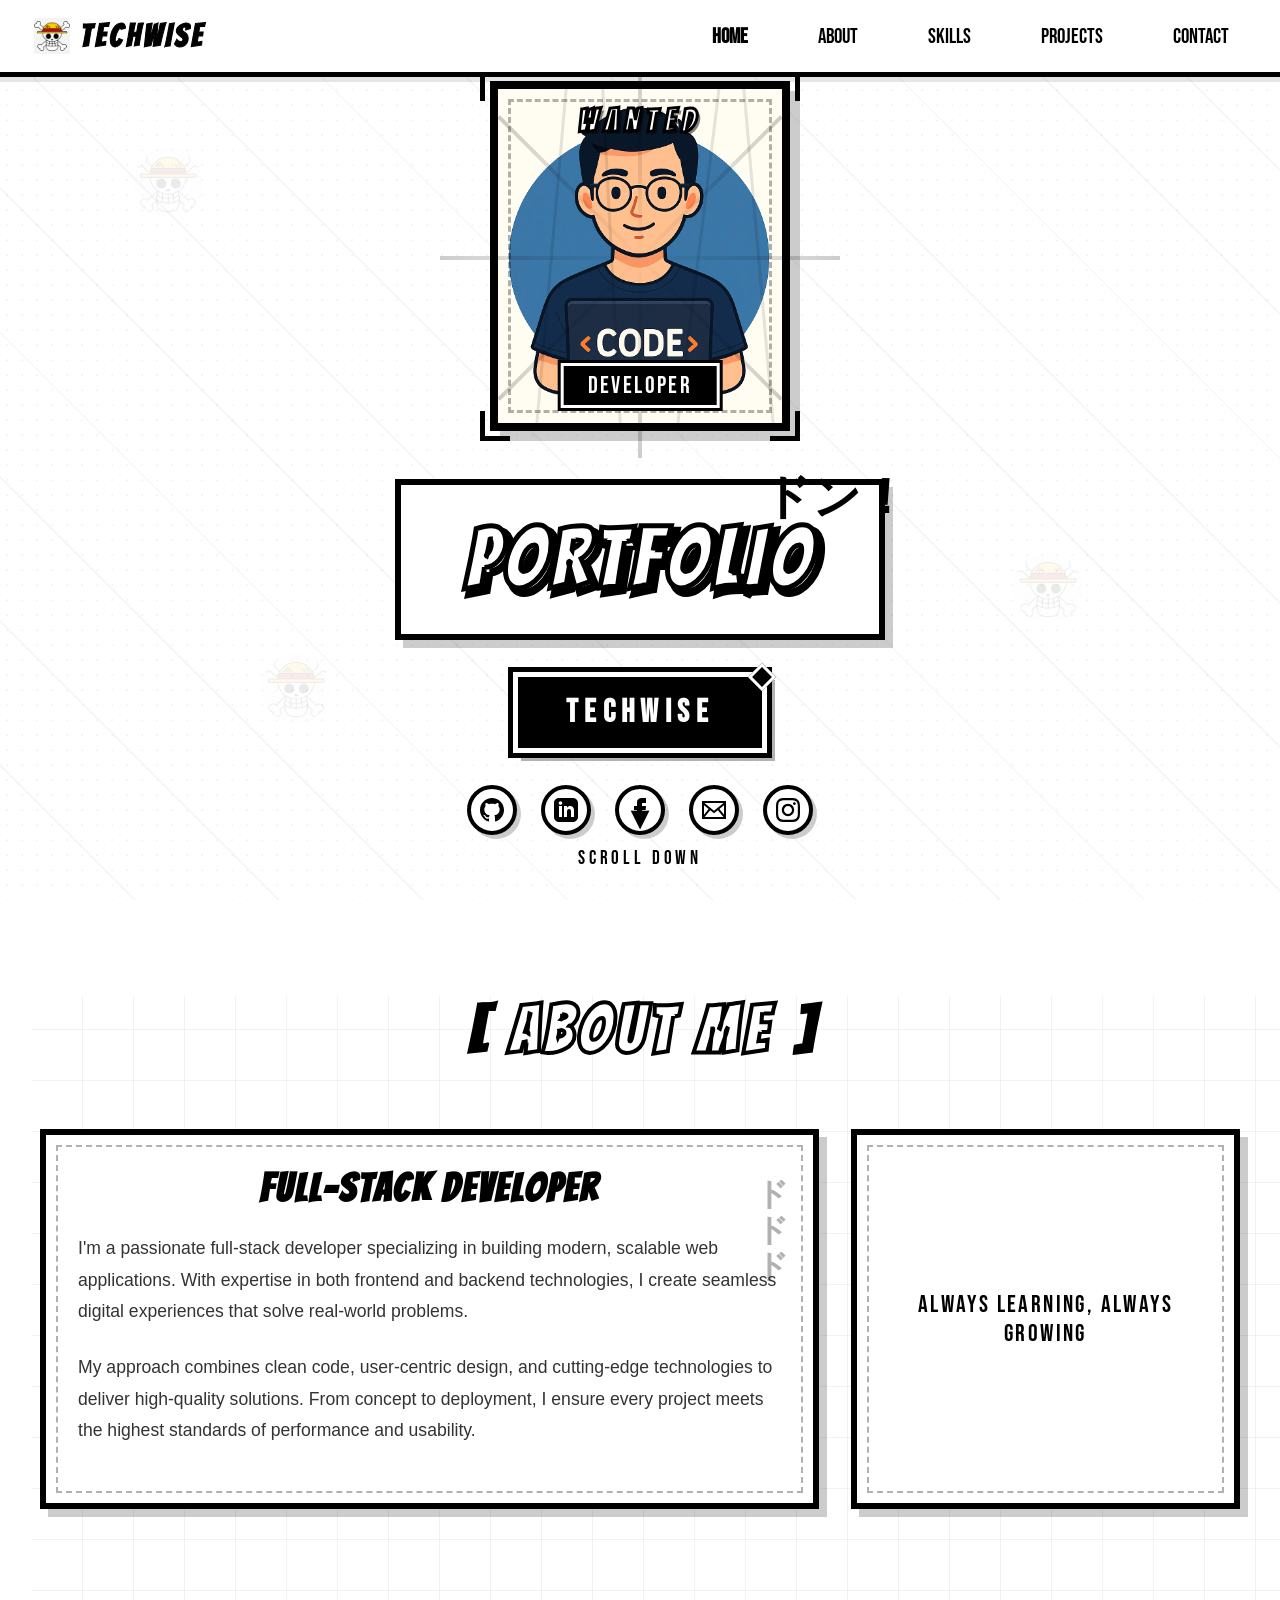
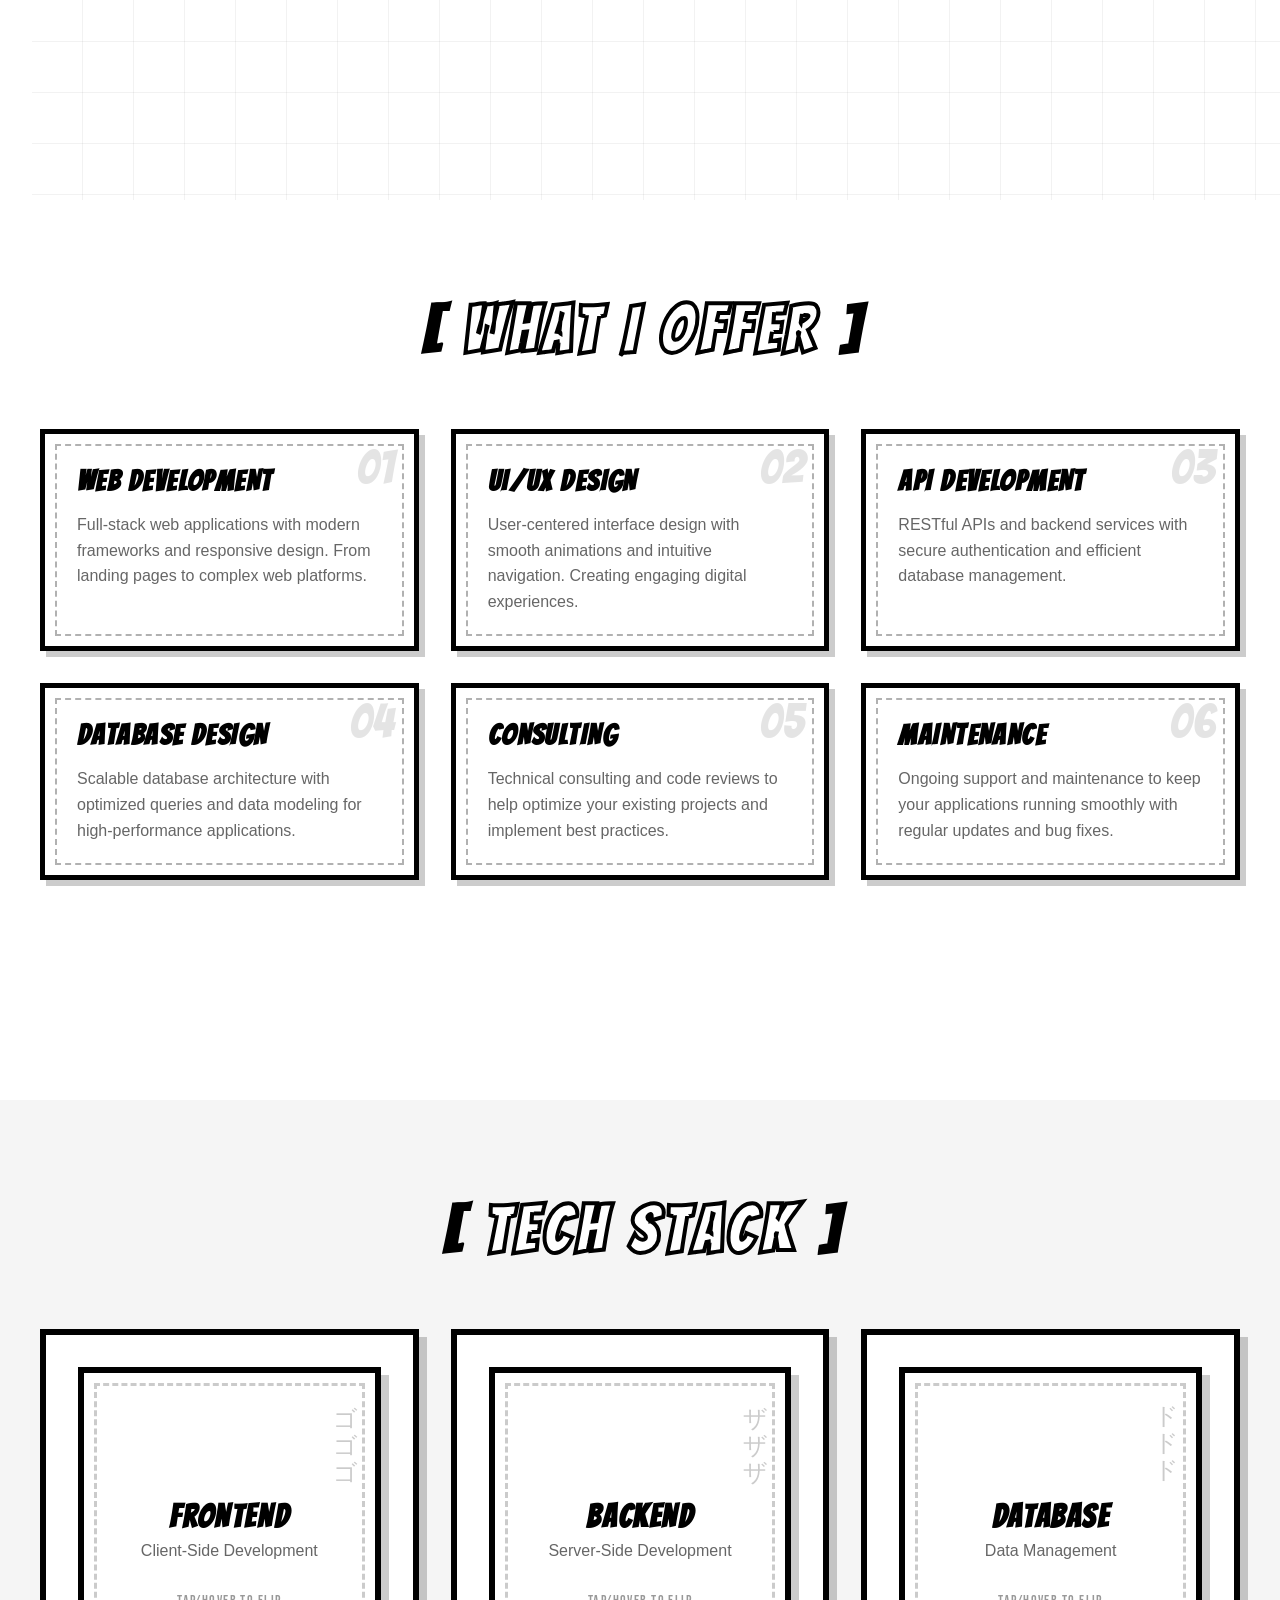
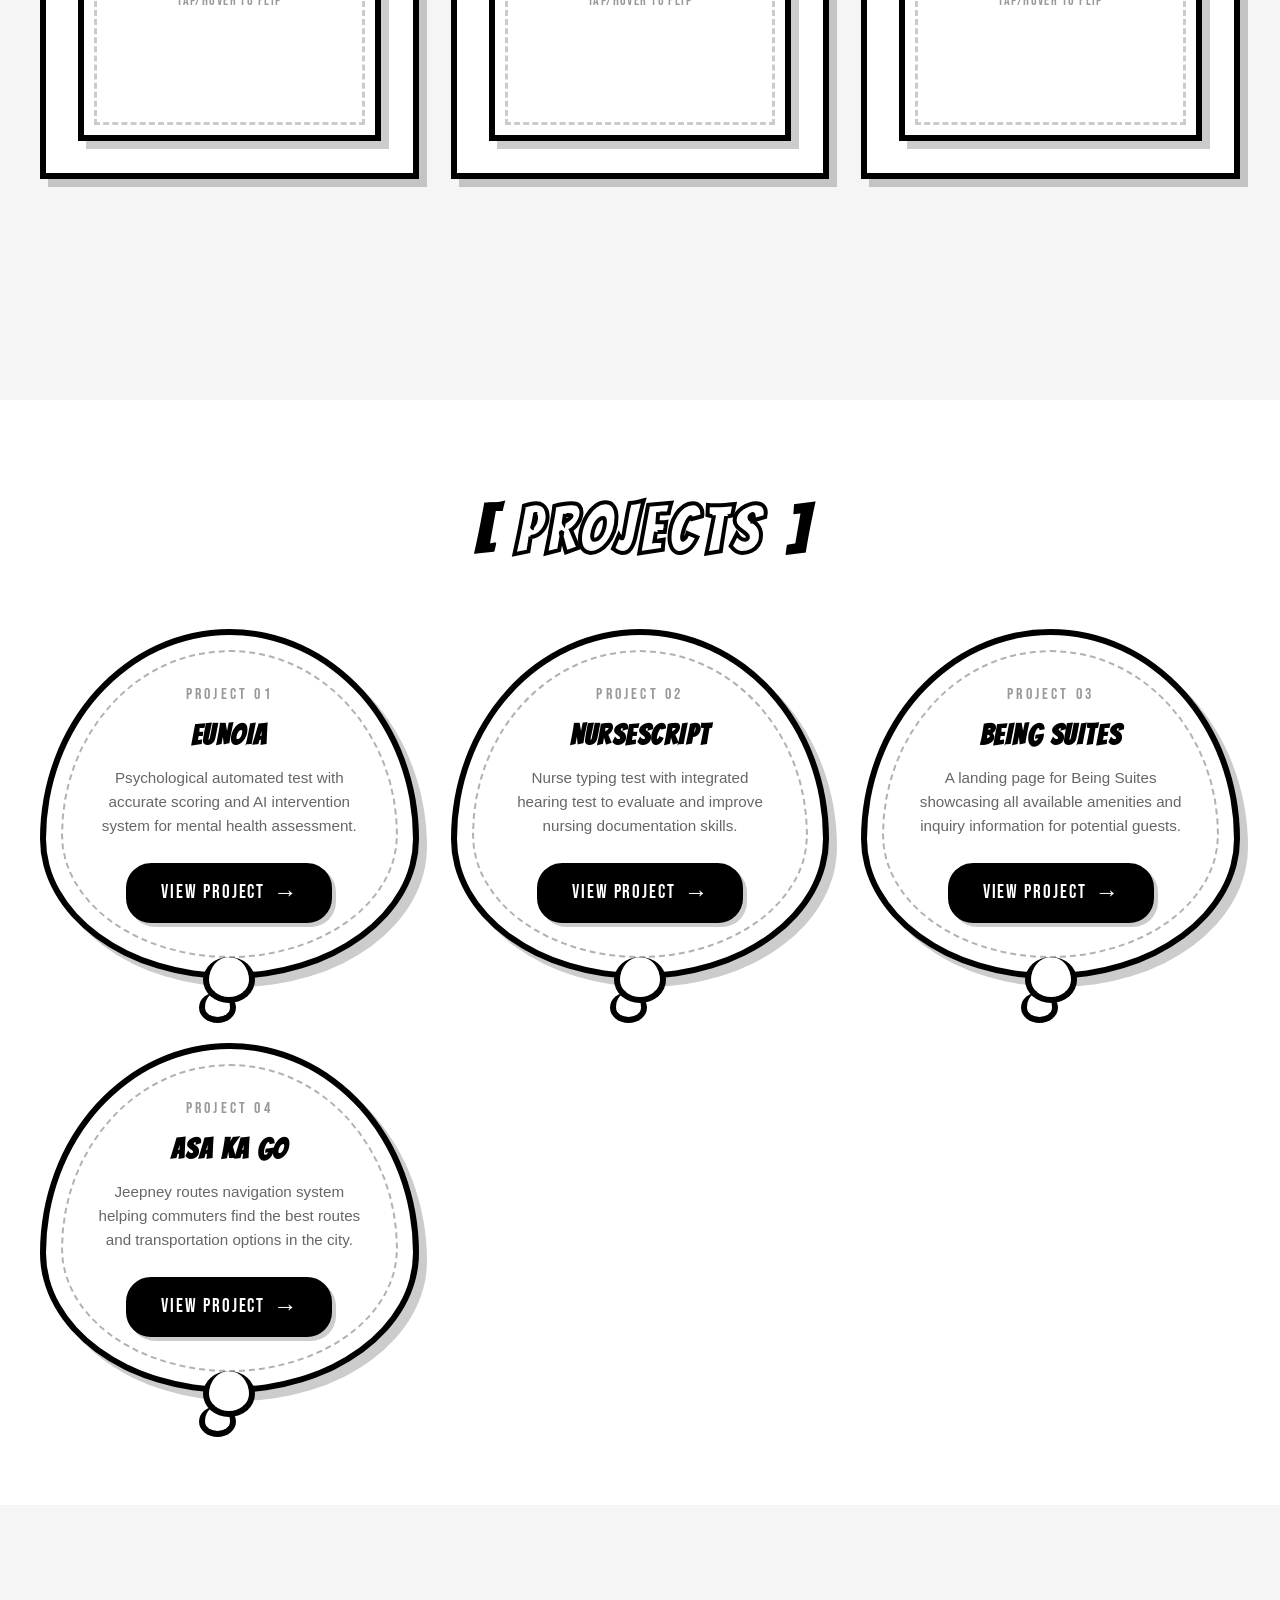
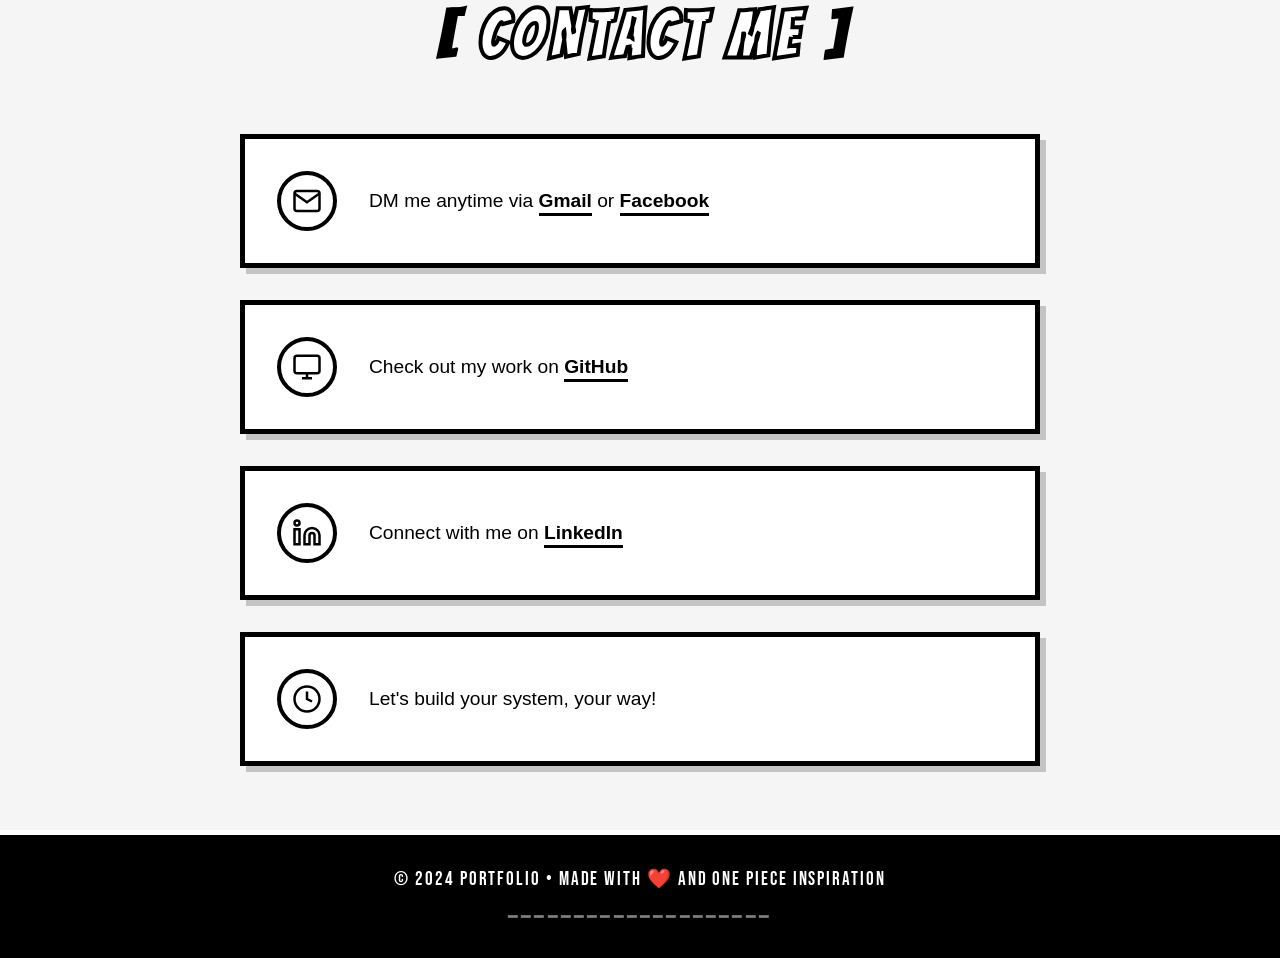
<file: index.html>
<!DOCTYPE html>
<html lang="en">
<head>
    <meta charset="UTF-8">
    <meta name="viewport" content="width=device-width, initial-scale=1.0">
    <title>One Piece Portfolio - Manga Edition</title>
    <link rel="stylesheet" href="styles.css">
</head>
<body>
    <!-- Navigation -->
    <nav class="manga-nav">
        <div class="nav-container">
            <div class="nav-logo">
                <img src="images/jolly-roger.png" alt="Logo" class="logo-img">
                <span class="logo-text">TECHWISE</span>
            </div>
            <ul class="nav-links">
                <li><a href="#hero" class="nav-link">HOME</a></li>
                <li><a href="#about" class="nav-link">ABOUT</a></li>
                <li><a href="#skills" class="nav-link">SKILLS</a></li>
                <li><a href="#projects" class="nav-link">PROJECTS</a></li>
                <li><a href="#contact" class="nav-link">CONTACT</a></li>
            </ul>
            <div class="nav-toggle">
                <span></span>
                <span></span>
                <span></span>
            </div>
        </div>
    </nav>
    <!-- Hero Section - One Piece Manga Style -->
    <section class="hero" id="hero">
        <!-- Manga Background -->
        <div class="manga-bg">
            <div class="halftone-dots"></div>
            <div class="speed-lines-bg"></div>
        </div>
        
        <!-- Straw Hat Crew Symbols -->
        <div class="crew-symbols">
            <img src="images/jolly-roger.png" alt="Jolly Roger" class="crew-symbol symbol-1">
            <img src="images/jolly-roger.png" alt="Jolly Roger" class="crew-symbol symbol-2">
            <img src="images/jolly-roger.png" alt="Jolly Roger" class="crew-symbol symbol-3">
        </div>
        
        <!-- Your Photo with Manga Frame -->
        <div class="avatar-container">
            <div class="manga-frame-outer">
                <div class="frame-corner tl"></div>
                <div class="frame-corner tr"></div>
                <div class="frame-corner bl"></div>
                <div class="frame-corner br"></div>
                
                <div class="manga-frame">
                    <img src="images/grad.jpg" alt="Profile" class="profile-photo">
                    <div class="photo-border"></div>
                    <div class="wanted-text">WANTED</div>
                    <div class="bounty-text">DEVELOPER</div>
                </div>
                
                <!-- Action Lines -->
                <div class="action-lines">
                    <div class="line line-1"></div>
                    <div class="line line-2"></div>
                    <div class="line line-3"></div>
                    <div class="line line-4"></div>
                </div>
            </div>
            
            <!-- Impact Effect -->
            <div class="impact-burst">
                <div class="burst-line" style="--angle: 0deg"></div>
                <div class="burst-line" style="--angle: 45deg"></div>
                <div class="burst-line" style="--angle: 90deg"></div>
                <div class="burst-line" style="--angle: 135deg"></div>
                <div class="burst-line" style="--angle: 180deg"></div>
                <div class="burst-line" style="--angle: 225deg"></div>
                <div class="burst-line" style="--angle: 270deg"></div>
                <div class="burst-line" style="--angle: 315deg"></div>
            </div>
        </div>

        <!-- Title with Manga Style -->
        <div class="title-container">
            <div class="manga-panel-title">
                <h1 class="title">
                    <span class="title-shadow">PORTFOLIO</span>
                    <span class="title-main">PORTFOLIO</span>
                </h1>
                <div class="title-effects">
                    <span class="effect-text">ドン！</span>
                </div>
            </div>
        </div>
        
        <h2 class="subtitle">
            <div class="name-plate">
                <span class="name">Techwise</span>
                <div class="plate-decoration"></div>
            </div>
        </h2>
        
        <!-- Social Media Links -->
        <div class="social-media">
            <a href="https://github.com/LrenceLapating" target="_blank" class="social-link" aria-label="GitHub">
                <svg class="social-icon" viewBox="0 0 24 24" fill="currentColor">
                    <path d="M12 0c-6.626 0-12 5.373-12 12 0 5.302 3.438 9.8 8.207 11.387.599.111.793-.261.793-.577v-2.234c-3.338.726-4.033-1.416-4.033-1.416-.546-1.387-1.333-1.756-1.333-1.756-1.089-.745.083-.729.083-.729 1.205.084 1.839 1.237 1.839 1.237 1.07 1.834 2.807 1.304 3.492.997.107-.775.418-1.305.762-1.604-2.665-.305-5.467-1.334-5.467-5.931 0-1.311.469-2.381 1.236-3.221-.124-.303-.535-1.524.117-3.176 0 0 1.008-.322 3.301 1.23.957-.266 1.983-.399 3.003-.404 1.02.005 2.047.138 3.006.404 2.291-1.552 3.297-1.23 3.297-1.23.653 1.653.242 2.874.118 3.176.77.84 1.235 1.911 1.235 3.221 0 4.609-2.807 5.624-5.479 5.921.43.372.823 1.102.823 2.222v3.293c0 .319.192.694.801.576 4.765-1.589 8.199-6.086 8.199-11.386 0-6.627-5.373-12-12-12z"/>
                </svg>
            </a>
            
            <a href="https://www.linkedin.com/in/marc-laurence-lapating-000265319" target="_blank" class="social-link" aria-label="LinkedIn">
                <svg class="social-icon" viewBox="0 0 24 24" fill="currentColor">
                    <path d="M19 0h-14c-2.761 0-5 2.239-5 5v14c0 2.761 2.239 5 5 5h14c2.762 0 5-2.239 5-5v-14c0-2.761-2.238-5-5-5zm-11 19h-3v-11h3v11zm-1.5-12.268c-.966 0-1.75-.79-1.75-1.764s.784-1.764 1.75-1.764 1.75.79 1.75 1.764-.783 1.764-1.75 1.764zm13.5 12.268h-3v-5.604c0-3.368-4-3.113-4 0v5.604h-3v-11h3v1.765c1.396-2.586 7-2.777 7 2.476v6.759z"/>
                </svg>
            </a>
            
            <a href="https://www.facebook.com/profile.php?id=61575056012987" target="_blank" class="social-link" aria-label="Facebook">
                <svg class="social-icon" viewBox="0 0 24 24" fill="currentColor">
                    <path d="M9 8h-3v4h3v12h5v-12h3.642l.358-4h-4v-1.667c0-.955.192-1.333 1.115-1.333h2.885v-5h-3.808c-3.596 0-5.192 1.583-5.192 4.615v3.385z"/>
                </svg>
            </a>
            
            <a href="mailto:laurencelapating@gmail.com" class="social-link" aria-label="Email">
                <svg class="social-icon" viewBox="0 0 24 24" fill="currentColor">
                    <path d="M0 3v18h24v-18h-24zm6.623 7.929l-4.623 5.712v-9.458l4.623 3.746zm-4.141-5.929h19.035l-9.517 7.713-9.518-7.713zm5.694 7.188l3.824 3.099 3.83-3.104 5.612 6.817h-18.779l5.513-6.812zm9.208-1.264l4.616-3.741v9.348l-4.616-5.607z"/>
                </svg>
            </a>
            
            <a href="https://www.instagram.com/yourusername" target="_blank" class="social-link" aria-label="Instagram">
                <svg class="social-icon" viewBox="0 0 24 24" fill="currentColor">
                    <path d="M12 2.163c3.204 0 3.584.012 4.85.07 3.252.148 4.771 1.691 4.919 4.919.058 1.265.069 1.645.069 4.849 0 3.205-.012 3.584-.069 4.849-.149 3.225-1.664 4.771-4.919 4.919-1.266.058-1.644.07-4.85.07-3.204 0-3.584-.012-4.849-.07-3.26-.149-4.771-1.699-4.919-4.92-.058-1.265-.07-1.644-.07-4.849 0-3.204.013-3.583.07-4.849.149-3.227 1.664-4.771 4.919-4.919 1.266-.057 1.645-.069 4.849-.069zm0-2.163c-3.259 0-3.667.014-4.947.072-4.358.2-6.78 2.618-6.98 6.98-.059 1.281-.073 1.689-.073 4.948 0 3.259.014 3.668.072 4.948.2 4.358 2.618 6.78 6.98 6.98 1.281.058 1.689.072 4.948.072 3.259 0 3.668-.014 4.948-.072 4.354-.2 6.782-2.618 6.979-6.98.059-1.28.073-1.689.073-4.948 0-3.259-.014-3.667-.072-4.947-.196-4.354-2.617-6.78-6.979-6.98-1.281-.059-1.69-.073-4.949-.073zm0 5.838c-3.403 0-6.162 2.759-6.162 6.162s2.759 6.163 6.162 6.163 6.162-2.759 6.162-6.163c0-3.403-2.759-6.162-6.162-6.162zm0 10.162c-2.209 0-4-1.79-4-4 0-2.209 1.791-4 4-4s4 1.791 4 4c0 2.21-1.791 4-4 4zm6.406-11.845c-.796 0-1.441.645-1.441 1.44s.645 1.44 1.441 1.44c.795 0 1.439-.645 1.439-1.44s-.644-1.44-1.439-1.44z"/>
                </svg>
            </a>
        </div>
        
        <!-- Scroll Indicator -->
        <div class="scroll-indicator">
            <div class="scroll-arrow">▼</div>
            <span class="scroll-text">SCROLL DOWN</span>
        </div>
    </section>

    <!-- About Section - Manga Panel Style -->
    <section class="about" id="about">
        <div class="manga-grid-bg"></div>
        <div class="section-content">
            <h2 class="section-title manga-title">
                <span class="title-bracket">[</span>
                <span class="title-text">ABOUT ME</span>
                <span class="title-bracket">]</span>
            </h2>
            
            <div class="manga-panels-container">
                <div class="manga-panel panel-large">
                    <div class="panel-frame"></div>
                    <div class="about-content">
                        <h3 class="about-heading">Full-Stack Developer</h3>
                        <p class="about-text">
                            I'm a passionate full-stack developer specializing in building modern, scalable web applications. 
                            With expertise in both frontend and backend technologies, I create seamless digital experiences 
                            that solve real-world problems.
                        </p>
                        <p class="about-text">
                            My approach combines clean code, user-centric design, and cutting-edge technologies to deliver 
                            high-quality solutions. From concept to deployment, I ensure every project meets the highest 
                            standards of performance and usability.
                        </p>
                    </div>
                    <div class="panel-effects">
                        <span class="effect-kanji">ドドド</span>
                    </div>
                </div>
                
                <div class="manga-panel panel-small">
                    <div class="panel-frame"></div>
                    <p class="panel-caption">ALWAYS LEARNING, ALWAYS GROWING</p>
                </div>
            </div>
        </div>
    </section>

    <!-- What I Offer Section -->
    <section class="services" id="services">
        <div class="section-content">
            <h2 class="section-title manga-title">
                <span class="title-bracket">[</span>
                <span class="title-text">WHAT I OFFER</span>
                <span class="title-bracket">]</span>
            </h2>
            
            <div class="services-grid">
                <div class="service-card">
                    <div class="service-border"></div>
                    <div class="service-number">01</div>
                    <h3 class="service-title">WEB DEVELOPMENT</h3>
                    <p class="service-desc">Full-stack web applications with modern frameworks and responsive design. From landing pages to complex web platforms.</p>
                </div>
                
                <div class="service-card">
                    <div class="service-border"></div>
                    <div class="service-number">02</div>
                    <h3 class="service-title">UI/UX DESIGN</h3>
                    <p class="service-desc">User-centered interface design with smooth animations and intuitive navigation. Creating engaging digital experiences.</p>
                </div>
                
                <div class="service-card">
                    <div class="service-border"></div>
                    <div class="service-number">03</div>
                    <h3 class="service-title">API DEVELOPMENT</h3>
                    <p class="service-desc">RESTful APIs and backend services with secure authentication and efficient database management.</p>
                </div>
                
                <div class="service-card">
                    <div class="service-border"></div>
                    <div class="service-number">04</div>
                    <h3 class="service-title">DATABASE DESIGN</h3>
                    <p class="service-desc">Scalable database architecture with optimized queries and data modeling for high-performance applications.</p>
                </div>
                
                <div class="service-card">
                    <div class="service-border"></div>
                    <div class="service-number">05</div>
                    <h3 class="service-title">CONSULTING</h3>
                    <p class="service-desc">Technical consulting and code reviews to help optimize your existing projects and implement best practices.</p>
                </div>
                
                <div class="service-card">
                    <div class="service-border"></div>
                    <div class="service-number">06</div>
                    <h3 class="service-title">MAINTENANCE</h3>
                    <p class="service-desc">Ongoing support and maintenance to keep your applications running smoothly with regular updates and bug fixes.</p>
                </div>
            </div>
        </div>
    </section>

    <!-- Skills Section - Crew Members Style -->
    <section class="skills" id="skills">
        <div class="section-content">
            <h2 class="section-title manga-title">
                <span class="title-bracket">[</span>
                <span class="title-text">Tech Stack</span>
                <span class="title-bracket">]</span>
            </h2>
            
            <div class="skills-grid crew-grid">
                <!-- Frontend Card -->
                <div class="crew-card flip-card" onclick="this.classList.toggle('flipped')">
                    <div class="flip-card-inner">
                        <!-- Front Side -->
                        <div class="flip-card-front">
                            <div class="card-border"></div>
                            <h3 class="crew-name">FRONTEND</h3>
                            <p class="crew-role">Client-Side Development</p>
                            <div class="card-effect">ゴゴゴ</div>
                            <p class="flip-hint">TAP/HOVER TO FLIP</p>
                        </div>
                        
                        <!-- Back Side -->
                        <div class="flip-card-back">
                            <div class="card-border"></div>
                            <h3 class="tech-title">TECH STACK</h3>
                            <div class="tech-list">
                                <div class="tech-item">⚡ React.js</div>
                                <div class="tech-item">⚡ Next.js</div>
                                <div class="tech-item">⚡ TypeScript</div>
                                <div class="tech-item">⚡ Tailwind CSS</div>
                                <div class="tech-item">⚡ JavaScript</div>
                                <div class="tech-item">⚡ HTML5 & CSS3</div>
                            </div>
                            <div class="card-effect">ドン！</div>
                        </div>
                    </div>
                </div>
                
                <!-- Backend Card -->
                <div class="crew-card flip-card" onclick="this.classList.toggle('flipped')">
                    <div class="flip-card-inner">
                        <!-- Front Side -->
                        <div class="flip-card-front">
                            <div class="card-border"></div>
                            <h3 class="crew-name">BACKEND</h3>
                            <p class="crew-role">Server-Side Development</p>
                            <div class="card-effect">ザザザ</div>
                            <p class="flip-hint">TAP/HOVER TO FLIP</p>
                        </div>
                        
                        <!-- Back Side -->
                        <div class="flip-card-back">
                            <div class="card-border"></div>
                            <h3 class="tech-title">TECH STACK</h3>
                            <div class="tech-list">
                                <div class="tech-item">⚡ Node.js</div>
                                <div class="tech-item">⚡ Express.js</div>
                                <div class="tech-item">⚡ Python</div>
                                <div class="tech-item">⚡ Django</div>
                                <div class="tech-item">⚡ REST APIs</div>
                                <div class="tech-item">⚡ GraphQL</div>
                            </div>
                            <div class="card-effect">バン！</div>
                        </div>
                    </div>
                </div>
                
                <!-- Database Card -->
                <div class="crew-card flip-card" onclick="this.classList.toggle('flipped')">
                    <div class="flip-card-inner">
                        <!-- Front Side -->
                        <div class="flip-card-front">
                            <div class="card-border"></div>
                            <h3 class="crew-name">DATABASE</h3>
                            <p class="crew-role">Data Management</p>
                            <div class="card-effect">ドドド</div>
                            <p class="flip-hint">TAP/HOVER TO FLIP</p>
                        </div>
                        
                        <!-- Back Side -->
                        <div class="flip-card-back">
                            <div class="card-border"></div>
                            <h3 class="tech-title">TECH STACK</h3>
                            <div class="tech-list">
                                <div class="tech-item">⚡ MongoDB</div>
                                <div class="tech-item">⚡ PostgreSQL</div>
                                <div class="tech-item">⚡ MySQL</div>
                                <div class="tech-item">⚡ Redis</div>
                                <div class="tech-item">⚡ Firebase</div>
                                <div class="tech-item">⚡ Prisma ORM</div>
                            </div>
                            <div class="card-effect">ズン！</div>
                        </div>
                    </div>
                </div>
            </div>
        </div>
    </section>

    <!-- Projects Section - Manga Chapters -->
    <section class="projects" id="projects">
        <div class="section-content">
            <h2 class="section-title manga-title">
                <span class="title-bracket">[</span>
                <span class="title-text">PROJECTS</span>
                <span class="title-bracket">]</span>
            </h2>
            
            <div class="projects-grid manga-chapters">
                <a href="https://eunoia.uic.edu.ph" target="_blank" class="chapter-card">
                    <div class="chapter-border"></div>
                    <div class="chapter-number">PROJECT 01</div>
                    <h3 class="chapter-title">EUNOIA</h3>
                    <p class="chapter-desc">Psychological automated test with accurate scoring and AI intervention system for mental health assessment.</p>
                    <div class="manga-btn-wrapper">
                        <span class="manga-btn-text">VIEW PROJECT</span>
                        <div class="btn-arrow">→</div>
                    </div>
                    <div class="impact-text">ドン！</div>
                </a>
                
                <a href="https://nursescript.uic.edu.ph/" target="_blank" class="chapter-card">
                    <div class="chapter-border"></div>
                    <div class="chapter-number">PROJECT 02</div>
                    <h3 class="chapter-title">NURSESCRIPT</h3>
                    <p class="chapter-desc">Nurse typing test with integrated hearing test to evaluate and improve nursing documentation skills.</p>
                    <div class="manga-btn-wrapper">
                        <span class="manga-btn-text">VIEW PROJECT</span>
                        <div class="btn-arrow">→</div>
                    </div>
                    <div class="impact-text">バン！</div>
                </a>
                
                <a href="https://being-suites.vercel.app/" target="_blank" class="chapter-card">
                    <div class="chapter-border"></div>
                    <div class="chapter-number">PROJECT 03</div>
                    <h3 class="chapter-title">BEING SUITES</h3>
                    <p class="chapter-desc">A landing page for Being Suites showcasing all available amenities and inquiry information for potential guests.</p>
                    <div class="manga-btn-wrapper">
                        <span class="manga-btn-text">VIEW PROJECT</span>
                        <div class="btn-arrow">→</div>
                    </div>
                    <div class="impact-text">ズン！</div>
                </a>
                
                <a href="https://asa-ka-go.vercel.app/" target="_blank" class="chapter-card">
                    <div class="chapter-border"></div>
                    <div class="chapter-number">PROJECT 04</div>
                    <h3 class="chapter-title">ASA KA GO</h3>
                    <p class="chapter-desc">Jeepney routes navigation system helping commuters find the best routes and transportation options in the city.</p>
                    <div class="manga-btn-wrapper">
                        <span class="manga-btn-text">VIEW PROJECT</span>
                        <div class="btn-arrow">→</div>
                    </div>
                    <div class="impact-text">ガン！</div>
                </a>
            </div>
        </div>
    </section>

    <!-- Contact Section - Final Panel -->
    <section class="contact" id="contact">
        <div class="section-content">
            <h2 class="section-title manga-title">
                <span class="title-bracket">[</span>
                <span class="title-text">CONTACT ME</span>
                <span class="title-bracket">]</span>
            </h2>
            
            <div class="contact-list">
                <div class="contact-item">
                    <div class="contact-icon-wrapper">
                        <svg class="contact-svg" viewBox="0 0 24 24" fill="none" stroke="currentColor" stroke-width="2">
                            <path d="M4 4h16c1.1 0 2 .9 2 2v12c0 1.1-.9 2-2 2H4c-1.1 0-2-.9-2-2V6c0-1.1.9-2 2-2z"></path>
                            <polyline points="22,6 12,13 2,6"></polyline>
                        </svg>
                    </div>
                    <p class="contact-text">DM me anytime via <a href="mailto:laurencelapating@gmail.com" class="contact-link">Gmail</a> or <a href="https://www.facebook.com/profile.php?id=61575056012987" target="_blank" class="contact-link">Facebook</a></p>
                </div>
                
                <div class="contact-item">
                    <div class="contact-icon-wrapper">
                        <svg class="contact-svg" viewBox="0 0 24 24" fill="none" stroke="currentColor" stroke-width="2">
                            <rect x="2" y="3" width="20" height="14" rx="2" ry="2"></rect>
                            <line x1="8" y1="21" x2="16" y2="21"></line>
                            <line x1="12" y1="17" x2="12" y2="21"></line>
                        </svg>
                    </div>
                    <p class="contact-text">Check out my work on <a href="https://github.com/LrenceLapating" target="_blank" class="contact-link">GitHub</a></p>
                </div>
                
                <div class="contact-item">
                    <div class="contact-icon-wrapper">
                        <svg class="contact-svg" viewBox="0 0 24 24" fill="none" stroke="currentColor" stroke-width="2">
                            <path d="M16 8a6 6 0 0 1 6 6v7h-4v-7a2 2 0 0 0-2-2 2 2 0 0 0-2 2v7h-4v-7a6 6 0 0 1 6-6z"></path>
                            <rect x="2" y="9" width="4" height="12"></rect>
                            <circle cx="4" cy="4" r="2"></circle>
                        </svg>
                    </div>
                    <p class="contact-text">Connect with me on <a href="https://www.linkedin.com/in/marc-laurence-lapating-000265319" target="_blank" class="contact-link">LinkedIn</a></p>
                </div>
                
                <div class="contact-item">
                    <div class="contact-icon-wrapper">
                        <svg class="contact-svg" viewBox="0 0 24 24" fill="none" stroke="currentColor" stroke-width="2">
                            <circle cx="12" cy="12" r="10"></circle>
                            <polyline points="12 6 12 12 16 14"></polyline>
                        </svg>
                    </div>
                    <p class="contact-text">Let's build your system, your way!</p>
                </div>
            </div>
        </div>
    </section>
    
    <!-- Footer -->
    <footer class="manga-footer">
        <p>© 2024 Portfolio • Made with ❤️ and One Piece inspiration</p>
        <div class="footer-decoration">━━━━━━━━━━━━━━━━━━━━</div>
    </footer>

    <script src="script.js"></script>
</body>
</html>
</file>
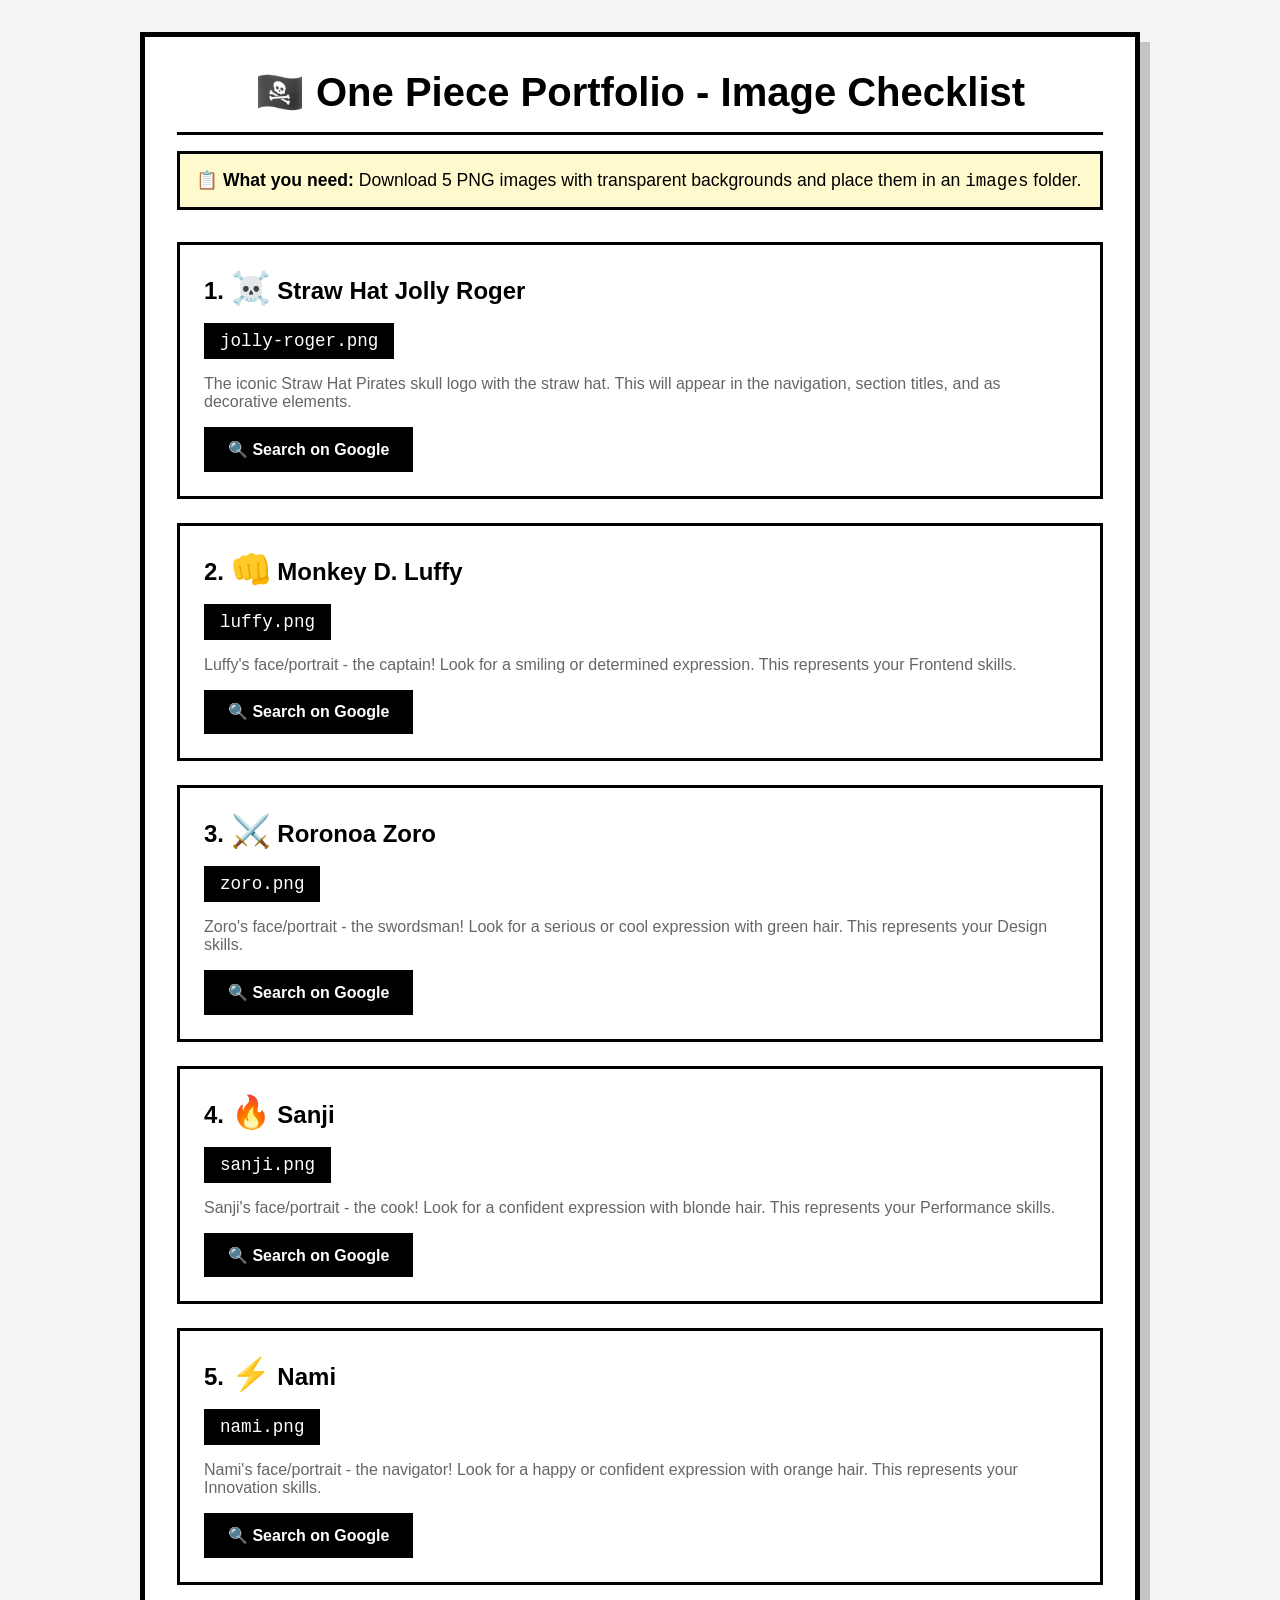
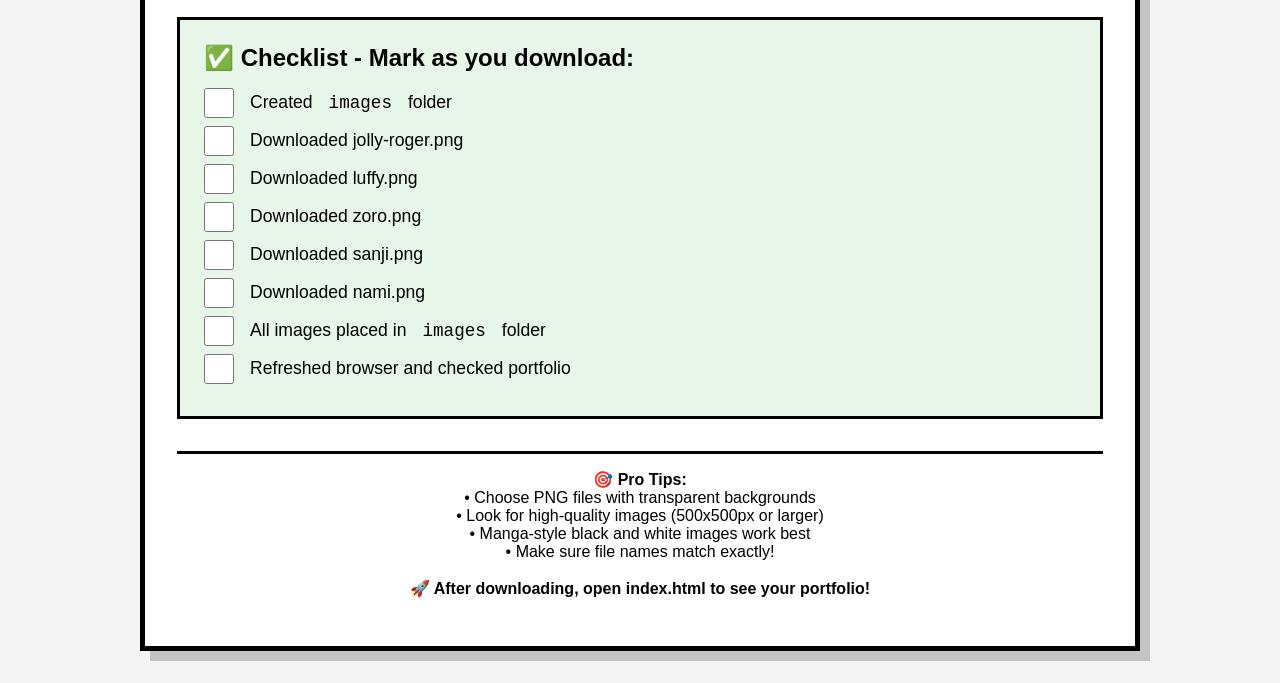
<file: image-checklist.html>
<!DOCTYPE html>
<html lang="en">
<head>
    <meta charset="UTF-8">
    <meta name="viewport" content="width=device-width, initial-scale=1.0">
    <title>Image Checklist - One Piece Portfolio</title>
    <style>
        * {
            margin: 0;
            padding: 0;
            box-sizing: border-box;
        }
        
        body {
            font-family: Arial, sans-serif;
            background: #f5f5f5;
            padding: 2rem;
        }
        
        .container {
            max-width: 1000px;
            margin: 0 auto;
            background: #fff;
            padding: 2rem;
            border: 5px solid #000;
            box-shadow: 10px 10px 0 rgba(0,0,0,0.2);
        }
        
        h1 {
            font-size: 2.5rem;
            text-align: center;
            margin-bottom: 1rem;
            border-bottom: 3px solid #000;
            padding-bottom: 1rem;
        }
        
        .intro {
            background: #fffacd;
            padding: 1rem;
            border: 3px solid #000;
            margin-bottom: 2rem;
            font-size: 1.1rem;
        }
        
        .checklist {
            display: grid;
            gap: 1.5rem;
        }
        
        .item {
            border: 3px solid #000;
            padding: 1.5rem;
            background: #fff;
            transition: all 0.3s;
        }
        
        .item:hover {
            transform: translateX(10px);
            box-shadow: 5px 5px 0 rgba(0,0,0,0.2);
        }
        
        .item h2 {
            font-size: 1.5rem;
            margin-bottom: 0.5rem;
            color: #000;
        }
        
        .item .filename {
            background: #000;
            color: #fff;
            padding: 0.5rem 1rem;
            display: inline-block;
            margin: 0.5rem 0;
            font-family: monospace;
            font-size: 1.1rem;
        }
        
        .item .description {
            margin: 0.5rem 0;
            color: #666;
        }
        
        .item .search-link {
            display: inline-block;
            background: #000;
            color: #fff;
            padding: 0.8rem 1.5rem;
            text-decoration: none;
            margin-top: 0.5rem;
            font-weight: bold;
            transition: all 0.3s;
        }
        
        .item .search-link:hover {
            background: #333;
            transform: translateY(-2px);
        }
        
        .status {
            margin-top: 2rem;
            padding: 1.5rem;
            background: #e8f5e9;
            border: 3px solid #000;
        }
        
        .status h2 {
            margin-bottom: 1rem;
        }
        
        .status-item {
            display: flex;
            align-items: center;
            gap: 1rem;
            margin: 0.5rem 0;
            font-size: 1.1rem;
        }
        
        .checkbox {
            width: 30px;
            height: 30px;
            border: 3px solid #000;
            cursor: pointer;
        }
        
        .footer {
            margin-top: 2rem;
            text-align: center;
            padding: 1rem;
            border-top: 3px solid #000;
        }
        
        .emoji {
            font-size: 2rem;
        }
    </style>
</head>
<body>
    <div class="container">
        <h1>🏴‍☠️ One Piece Portfolio - Image Checklist</h1>
        
        <div class="intro">
            <strong>📋 What you need:</strong> Download 5 PNG images with transparent backgrounds and place them in an <code>images</code> folder.
        </div>
        
        <div class="checklist">
            <div class="item">
                <h2>1. <span class="emoji">☠️</span> Straw Hat Jolly Roger</h2>
                <div class="filename">jolly-roger.png</div>
                <div class="description">
                    The iconic Straw Hat Pirates skull logo with the straw hat. This will appear in the navigation, section titles, and as decorative elements.
                </div>
                <a href="https://www.google.com/search?q=straw+hat+pirates+jolly+roger+png+transparent&tbm=isch" target="_blank" class="search-link">
                    🔍 Search on Google
                </a>
            </div>
            
            <div class="item">
                <h2>2. <span class="emoji">👊</span> Monkey D. Luffy</h2>
                <div class="filename">luffy.png</div>
                <div class="description">
                    Luffy's face/portrait - the captain! Look for a smiling or determined expression. This represents your Frontend skills.
                </div>
                <a href="https://www.google.com/search?q=monkey+d+luffy+face+png+transparent&tbm=isch" target="_blank" class="search-link">
                    🔍 Search on Google
                </a>
            </div>
            
            <div class="item">
                <h2>3. <span class="emoji">⚔️</span> Roronoa Zoro</h2>
                <div class="filename">zoro.png</div>
                <div class="description">
                    Zoro's face/portrait - the swordsman! Look for a serious or cool expression with green hair. This represents your Design skills.
                </div>
                <a href="https://www.google.com/search?q=roronoa+zoro+face+png+transparent&tbm=isch" target="_blank" class="search-link">
                    🔍 Search on Google
                </a>
            </div>
            
            <div class="item">
                <h2>4. <span class="emoji">🔥</span> Sanji</h2>
                <div class="filename">sanji.png</div>
                <div class="description">
                    Sanji's face/portrait - the cook! Look for a confident expression with blonde hair. This represents your Performance skills.
                </div>
                <a href="https://www.google.com/search?q=sanji+one+piece+face+png+transparent&tbm=isch" target="_blank" class="search-link">
                    🔍 Search on Google
                </a>
            </div>
            
            <div class="item">
                <h2>5. <span class="emoji">⚡</span> Nami</h2>
                <div class="filename">nami.png</div>
                <div class="description">
                    Nami's face/portrait - the navigator! Look for a happy or confident expression with orange hair. This represents your Innovation skills.
                </div>
                <a href="https://www.google.com/search?q=nami+one+piece+face+png+transparent&tbm=isch" target="_blank" class="search-link">
                    🔍 Search on Google
                </a>
            </div>
        </div>
        
        <div class="status">
            <h2>✅ Checklist - Mark as you download:</h2>
            <div class="status-item">
                <input type="checkbox" class="checkbox"> Created <code>images</code> folder
            </div>
            <div class="status-item">
                <input type="checkbox" class="checkbox"> Downloaded jolly-roger.png
            </div>
            <div class="status-item">
                <input type="checkbox" class="checkbox"> Downloaded luffy.png
            </div>
            <div class="status-item">
                <input type="checkbox" class="checkbox"> Downloaded zoro.png
            </div>
            <div class="status-item">
                <input type="checkbox" class="checkbox"> Downloaded sanji.png
            </div>
            <div class="status-item">
                <input type="checkbox" class="checkbox"> Downloaded nami.png
            </div>
            <div class="status-item">
                <input type="checkbox" class="checkbox"> All images placed in <code>images</code> folder
            </div>
            <div class="status-item">
                <input type="checkbox" class="checkbox"> Refreshed browser and checked portfolio
            </div>
        </div>
        
        <div class="footer">
            <p><strong>🎯 Pro Tips:</strong></p>
            <p>• Choose PNG files with transparent backgrounds</p>
            <p>• Look for high-quality images (500x500px or larger)</p>
            <p>• Manga-style black and white images work best</p>
            <p>• Make sure file names match exactly!</p>
            <br>
            <p><strong>🚀 After downloading, open index.html to see your portfolio!</strong></p>
        </div>
    </div>
</body>
</html>
</file>
<file: styles.css>
@import url('https://fonts.googleapis.com/css2?family=Bangers&family=Permanent+Marker&family=Bebas+Neue&display=swap');

* {
    margin: 0;
    padding: 0;
    box-sizing: border-box;
}

body {
    font-family: 'Arial', sans-serif;
    background: #fff;
    color: #000;
    overflow-x: hidden;
}

/* NAVIGATION - MANGA STYLE */
.manga-nav {
    position: fixed;
    top: 0;
    left: 0;
    right: 0;
    background: #fff;
    border-bottom: 5px solid #000;
    z-index: 1000;
    box-shadow: 0 5px 0 rgba(0,0,0,0.1);
}

.nav-container {
    max-width: 1400px;
    margin: 0 auto;
    padding: 1rem 2rem;
    display: flex;
    justify-content: space-between;
    align-items: center;
}

.nav-logo {
    display: flex;
    align-items: center;
    gap: 0.5rem;
}

.logo-text {
    font-family: 'Bangers', cursive;
    font-size: 2rem;
    color: #000;
    letter-spacing: 0.1em;
    -webkit-text-stroke: 1px #000;
}

.logo-skull {
    font-size: 1.8rem;
    animation: skullBounce 1s ease-in-out infinite;
}

.logo-img {
    width: 40px;
    height: 40px;
    object-fit: contain;
    animation: skullBounce 1s ease-in-out infinite;
    background: #fff !important;
    padding: 2px;
}

@keyframes skullBounce {
    0%, 100% { transform: rotate(0deg); }
    50% { transform: rotate(10deg); }
}

.nav-links {
    display: flex;
    list-style: none;
    gap: 2rem;
}

.nav-link {
    font-family: 'Bebas Neue', cursive;
    font-size: 1.3rem;
    color: #000;
    text-decoration: none;
    padding: 0.5rem 1rem;
    border: 3px solid transparent;
    transition: all 0.3s;
    position: relative;
}

.nav-link::after {
    content: '';
    position: absolute;
    bottom: 0;
    left: 0;
    width: 0;
    height: 3px;
    background: #000;
    transition: width 0.3s;
}

.nav-link:hover::after {
    width: 100%;
}

.nav-link:hover {
    transform: translateY(-3px);
}

.nav-toggle {
    display: none;
    flex-direction: column;
    gap: 5px;
    cursor: pointer;
}

.nav-toggle span {
    width: 30px;
    height: 4px;
    background: #000;
    transition: all 0.3s;
}

/* HERO SECTION - ONE PIECE MANGA STYLE */
.hero {
    min-height: 100vh;
    display: flex;
    flex-direction: column;
    align-items: center;
    justify-content: center;
    position: relative;
    background: #fff;
    padding-top: 80px;
    overflow: hidden;
}

/* Manga Background */
.manga-bg {
    position: absolute;
    width: 100%;
    height: 100%;
    z-index: 0;
}

.halftone-dots {
    position: absolute;
    width: 100%;
    height: 100%;
    background-image: 
        radial-gradient(circle, #000 1px, transparent 1px);
    background-size: 15px 15px;
    opacity: 0.05;
}

.speed-lines-bg {
    position: absolute;
    width: 100%;
    height: 100%;
    background: repeating-linear-gradient(
        45deg,
        transparent,
        transparent 100px,
        rgba(0,0,0,0.03) 100px,
        rgba(0,0,0,0.03) 102px
    );
}

/* Crew Symbols */
.crew-symbols {
    position: absolute;
    width: 100%;
    height: 100%;
    pointer-events: none;
}

.crew-symbol {
    position: absolute;
    width: 80px;
    height: 80px;
    object-fit: contain;
    opacity: 0.08;
    animation: floatSymbol 6s ease-in-out infinite;
    background: #fff !important;
    padding: 5px;
    border-radius: 50%;
}

.symbol-1 { top: 15%; left: 10%; animation-delay: 0s; }
.symbol-2 { top: 60%; right: 15%; animation-delay: 2s; }
.symbol-3 { bottom: 20%; left: 20%; animation-delay: 4s; }

@keyframes floatSymbol {
    0%, 100% { transform: translateY(0) rotate(0deg); }
    50% { transform: translateY(-20px) rotate(10deg); }
}

/* AVATAR WITH YOUR PHOTO */
.avatar-container {
    position: relative;
    z-index: 10;
    animation: heroEntry 1.5s cubic-bezier(0.68, -0.55, 0.265, 1.55);
}

@keyframes heroEntry {
    0% { transform: scale(0) rotate(180deg); opacity: 0; }
    60% { transform: scale(1.1) rotate(-10deg); }
    100% { transform: scale(1) rotate(0); opacity: 1; }
}

.manga-frame-outer {
    position: relative;
    width: 300px;
    height: 350px;
}

/* Frame Corners */
.frame-corner {
    position: absolute;
    width: 30px;
    height: 30px;
    border: 5px solid #000;
    z-index: 5;
}

.frame-corner.tl { top: -10px; left: -10px; border-right: none; border-bottom: none; }
.frame-corner.tr { top: -10px; right: -10px; border-left: none; border-bottom: none; }
.frame-corner.bl { bottom: -10px; left: -10px; border-right: none; border-top: none; }
.frame-corner.br { bottom: -10px; right: -10px; border-left: none; border-top: none; }

/* Manga Frame */
.manga-frame {
    position: relative;
    width: 100%;
    height: 100%;
    background: #fff;
    border: 8px solid #000;
    box-shadow: 
        inset 0 0 0 3px #fff,
        inset 0 0 0 6px #000,
        10px 10px 0 rgba(0,0,0,0.2);
    overflow: hidden;
}

.profile-photo {
    width: 100%;
    height: 100%;
    object-fit: cover;
    filter: contrast(1.2) grayscale(0);
    transition: all 0.5s;
}

.manga-frame:hover .profile-photo {
    transform: scale(1.1);
    filter: contrast(1.3);
}

.photo-border {
    position: absolute;
    top: 10px;
    left: 10px;
    right: 10px;
    bottom: 10px;
    border: 3px dashed #000;
    pointer-events: none;
    opacity: 0.3;
}

.wanted-text {
    position: absolute;
    top: 15px;
    left: 50%;
    transform: translateX(-50%);
    font-family: 'Bangers', cursive;
    font-size: 2rem;
    color: #fff;
    -webkit-text-stroke: 3px #000;
    text-shadow: 3px 3px 0 rgba(0,0,0,0.5);
    z-index: 10;
    letter-spacing: 0.2em;
}

.bounty-text {
    position: absolute;
    bottom: 15px;
    left: 50%;
    transform: translateX(-50%);
    font-family: 'Bebas Neue', cursive;
    font-size: 1.5rem;
    color: #fff;
    background: #000;
    padding: 0.3rem 1.5rem;
    border: 3px solid #fff;
    box-shadow: 0 0 0 3px #000;
    z-index: 10;
    letter-spacing: 0.1em;
}

/* Action Lines */
.action-lines {
    position: absolute;
    width: 100%;
    height: 100%;
    top: 0;
    left: 0;
    pointer-events: none;
}

.line {
    position: absolute;
    width: 3px;
    height: 100%;
    background: #000;
    opacity: 0.1;
}

.line-1 { left: 20%; transform: rotate(5deg); }
.line-2 { left: 40%; transform: rotate(-3deg); }
.line-3 { right: 30%; transform: rotate(7deg); }
.line-4 { right: 10%; transform: rotate(-5deg); }

/* Impact Burst */
.impact-burst {
    position: absolute;
    width: 400px;
    height: 400px;
    top: 50%;
    left: 50%;
    transform: translate(-50%, -50%);
    pointer-events: none;
}

.burst-line {
    position: absolute;
    width: 200px;
    height: 4px;
    background: linear-gradient(90deg, #000, transparent);
    top: 50%;
    left: 50%;
    transform-origin: left center;
    transform: rotate(var(--angle)) translateX(-100%);
    opacity: 0.2;
    animation: burstPulse 2s ease-in-out infinite;
}

@keyframes burstPulse {
    0%, 100% { transform: rotate(var(--angle)) translateX(-100%) scaleX(1); }
    50% { transform: rotate(var(--angle)) translateX(-100%) scaleX(1.2); }
}

/* TITLE STYLING */
.title-container {
    position: relative;
    margin-top: 3rem;
    z-index: 10;
}

.manga-panel-title {
    position: relative;
    background: #fff;
    padding: 2rem 4rem;
    border: 6px solid #000;
    box-shadow: 8px 8px 0 rgba(0,0,0,0.2);
}

.title {
    position: relative;
    text-align: center;
}

.title-shadow {
    position: absolute;
    top: 5px;
    left: 5px;
    font-family: 'Bangers', cursive;
    font-size: 5rem;
    color: transparent;
    -webkit-text-stroke: 8px #000;
    letter-spacing: 0.1em;
    z-index: 1;
}

.title-main {
    position: relative;
    font-family: 'Bangers', cursive;
    font-size: 5rem;
    color: #fff;
    -webkit-text-stroke: 5px #000;
    letter-spacing: 0.1em;
    z-index: 2;
    animation: titlePop 1s ease-out infinite alternate;
}

@keyframes titlePop {
    0% { transform: scale(1); }
    100% { transform: scale(1.02); }
}

.title-effects {
    position: absolute;
    top: -20px;
    right: -30px;
}

.effect-text {
    font-family: 'Bebas Neue', cursive;
    font-size: 3rem;
    color: #000;
    font-weight: bold;
    animation: effectShake 0.5s ease-in-out infinite;
}

@keyframes effectShake {
    0%, 100% { transform: rotate(-5deg); }
    50% { transform: rotate(5deg); }
}

/* SUBTITLE */
.subtitle {
    margin-top: 2rem;
    z-index: 10;
}

.name-plate {
    position: relative;
    background: #000;
    color: #fff;
    padding: 1rem 3rem;
    border: 5px solid #fff;
    box-shadow: 0 0 0 5px #000, 8px 8px 0 rgba(0,0,0,0.3);
    display: inline-block;
}

.name {
    font-family: 'Bebas Neue', cursive;
    font-size: 2rem;
    letter-spacing: 0.2em;
}

.plate-decoration {
    position: absolute;
    top: -10px;
    right: -10px;
    width: 20px;
    height: 20px;
    background: #000;
    border: 3px solid #fff;
    transform: rotate(45deg);
}

/* SOCIAL MEDIA LINKS */
.social-media {
    display: flex;
    gap: 1.5rem;
    margin-top: 2rem;
    justify-content: center;
    align-items: center;
    z-index: 10;
    animation: socialEntry 1s ease-out 1s both;
}

@keyframes socialEntry {
    0% { transform: translateY(30px); opacity: 0; }
    100% { transform: translateY(0); opacity: 1; }
}

.social-link {
    width: 50px;
    height: 50px;
    background: #fff;
    border: 4px solid #000;
    border-radius: 50%;
    display: flex;
    align-items: center;
    justify-content: center;
    transition: all 0.4s cubic-bezier(0.68, -0.55, 0.265, 1.55);
    box-shadow: 4px 4px 0 rgba(0,0,0,0.2);
    position: relative;
    overflow: hidden;
}

.social-link::before {
    content: '';
    position: absolute;
    width: 100%;
    height: 100%;
    background: #000;
    transform: translateY(100%);
    transition: transform 0.3s;
    z-index: 0;
}

.social-link:hover::before {
    transform: translateY(0);
}

.social-link:hover {
    transform: translateY(-8px) rotate(10deg);
    box-shadow: 6px 6px 0 rgba(0,0,0,0.3);
}

.social-icon {
    width: 24px;
    height: 24px;
    color: #000;
    transition: all 0.3s;
    position: relative;
    z-index: 1;
}

.social-link:hover .social-icon {
    color: #fff;
    transform: scale(1.1);
}

/* SCROLL INDICATOR */
.scroll-indicator {
    position: absolute;
    bottom: 30px;
    display: flex;
    flex-direction: column;
    align-items: center;
    animation: bounce 2s infinite;
    z-index: 10;
}

.scroll-arrow {
    font-size: 2rem;
    color: #000;
    animation: arrowBounce 1s ease-in-out infinite;
}

.scroll-text {
    margin-top: 10px;
    font-family: 'Bebas Neue', cursive;
    font-size: 1.2rem;
    color: #000;
    letter-spacing: 0.2em;
}

@keyframes arrowBounce {
    0%, 100% { transform: translateY(0); }
    50% { transform: translateY(10px); }
}

@keyframes bounce {
    0%, 20%, 50%, 80%, 100% { transform: translateY(0); }
    40% { transform: translateY(-10px); }
    60% { transform: translateY(-5px); }
}

/* SECTIONS */
section {
    min-height: 100vh;
    padding: 6rem 2rem 4rem;
    position: relative;
    background: #fff;
}

.section-content {
    max-width: 1200px;
    margin: 0 auto;
}

/* MANGA TITLE STYLE */
.manga-title {
    text-align: center;
    margin-bottom: 4rem;
    position: relative;
    display: inline-block;
    left: 50%;
    transform: translateX(-50%);
}

.title-bracket {
    font-family: 'Bangers', cursive;
    font-size: 4rem;
    color: #000;
    margin: 0 1rem;
}

.title-text {
    font-family: 'Bangers', cursive;
    font-size: 4rem;
    color: #fff;
    -webkit-text-stroke: 4px #000;
    letter-spacing: 0.1em;
}

.title-skull {
    position: absolute;
    top: -30px;
    right: -40px;
    width: 60px;
    height: 60px;
    object-fit: contain;
    animation: skullFloat 2s ease-in-out infinite;
    background: #fff !important;
    padding: 5px;
    border-radius: 50%;
}

@keyframes skullFloat {
    0%, 100% { transform: translateY(0) rotate(0deg); }
    50% { transform: translateY(-10px) rotate(10deg); }
}

/* ABOUT SECTION */
.about {
    background: #fff;
    position: relative;
}

.manga-grid-bg {
    position: absolute;
    width: 100%;
    height: 100%;
    background: 
        repeating-linear-gradient(0deg, transparent, transparent 50px, rgba(0,0,0,0.05) 50px, rgba(0,0,0,0.05) 51px),
        repeating-linear-gradient(90deg, transparent, transparent 50px, rgba(0,0,0,0.05) 50px, rgba(0,0,0,0.05) 51px);
}

.manga-panels-container {
    display: grid;
    grid-template-columns: 2fr 1fr;
    gap: 2rem;
}

.manga-panel {
    position: relative;
    background: #fff;
    border: 6px solid #000;
    padding: 2rem;
    box-shadow: 8px 8px 0 rgba(0,0,0,0.2);
    transition: all 0.5s cubic-bezier(0.68, -0.55, 0.265, 1.55);
}

.manga-panel:hover {
    transform: translateY(-10px) rotate(-1deg);
    box-shadow: 12px 12px 0 rgba(0,0,0,0.3);
}

.panel-frame {
    position: absolute;
    top: 10px;
    left: 10px;
    right: 10px;
    bottom: 10px;
    border: 2px dashed #000;
    opacity: 0.3;
    pointer-events: none;
}

.speech-bubble {
    position: relative;
    background: #fff;
    padding: 2rem;
    border: 4px solid #000;
    border-radius: 20px;
}

.manga-text {
    font-size: 1.3rem;
    color: #000;
    line-height: 1.8;
    margin-bottom: 1rem;
    font-weight: 500;
}

.bubble-tail {
    position: absolute;
    bottom: -25px;
    left: 50%;
    transform: translateX(-50%);
    width: 0;
    height: 0;
    border-left: 25px solid transparent;
    border-right: 25px solid transparent;
    border-top: 25px solid #000;
}

.bubble-tail::before {
    content: '';
    position: absolute;
    bottom: 4px;
    left: -20px;
    width: 0;
    height: 0;
    border-left: 20px solid transparent;
    border-right: 20px solid transparent;
    border-top: 20px solid #fff;
}

.panel-effects {
    position: absolute;
    top: 20px;
    right: 20px;
}

.effect-kanji {
    font-family: 'Bebas Neue', cursive;
    font-size: 2rem;
    color: #000;
    font-weight: bold;
    opacity: 0.3;
    writing-mode: vertical-rl;
}

.panel-small {
    display: flex;
    flex-direction: column;
    align-items: center;
    justify-content: center;
    gap: 1rem;
}

.panel-icon {
    font-size: 5rem;
    animation: iconPulse 1.5s ease-in-out infinite;
}

@keyframes iconPulse {
    0%, 100% { transform: scale(1); }
    50% { transform: scale(1.1); }
}

.panel-caption {
    font-family: 'Bebas Neue', cursive;
    font-size: 1.5rem;
    color: #000;
    letter-spacing: 0.1em;
    text-align: center;
}

/* About Section Content */
.about-content {
    position: relative;
    z-index: 1;
}

.about-heading {
    font-family: 'Bangers', cursive;
    font-size: 2.5rem;
    color: #000;
    margin-bottom: 1.5rem;
    letter-spacing: 0.05em;
    text-align: center;
}

.about-text {
    font-size: 1.1rem;
    color: #333;
    line-height: 1.8;
    margin-bottom: 1.5rem;
    text-align: left;
}

/* SERVICES/WHAT I OFFER SECTION */
.services {
    background: #fff;
    padding: 6rem 2rem;
}

.services-grid {
    display: grid;
    grid-template-columns: repeat(auto-fit, minmax(300px, 1fr));
    gap: 2rem;
}

.service-card {
    position: relative;
    background: #fff;
    border: 5px solid #000;
    padding: 2rem;
    box-shadow: 6px 6px 0 rgba(0,0,0,0.2);
    transition: all 0.4s cubic-bezier(0.68, -0.55, 0.265, 1.55);
    cursor: pointer;
}

.service-card:hover {
    transform: translateY(-10px);
    box-shadow: 10px 10px 0 rgba(0,0,0,0.3);
}

.service-border {
    position: absolute;
    top: 10px;
    left: 10px;
    right: 10px;
    bottom: 10px;
    border: 2px dashed #000;
    opacity: 0.3;
    pointer-events: none;
}

.service-number {
    font-family: 'Bangers', cursive;
    font-size: 3rem;
    color: #000;
    opacity: 0.1;
    position: absolute;
    top: 10px;
    right: 20px;
    line-height: 1;
}

.service-title {
    font-family: 'Bangers', cursive;
    font-size: 1.8rem;
    color: #000;
    margin-bottom: 1rem;
    letter-spacing: 0.05em;
}

.service-desc {
    font-size: 1rem;
    color: #666;
    line-height: 1.6;
}

/* SKILLS SECTION - CREW STYLE */
.skills {
    background: #f5f5f5;
}

.crew-grid {
    display: grid;
    grid-template-columns: repeat(auto-fit, minmax(250px, 1fr));
    gap: 2rem;
}

/* 3D Flip Card */
.flip-card {
    background: transparent;
    perspective: 1000px;
    height: 450px;
    touch-action: manipulation;
}

.flip-card-inner {
    position: relative;
    width: 100%;
    height: 100%;
    text-align: center;
    transition: transform 0.8s;
    transform-style: preserve-3d;
}

/* Hover flip for desktop */
.flip-card:hover .flip-card-inner {
    transform: rotateY(180deg);
}

/* Click/tap flip for mobile and desktop */
.flip-card.flipped .flip-card-inner {
    transform: rotateY(180deg);
}

.flip-card-front,
.flip-card-back {
    position: absolute;
    width: 100%;
    height: 100%;
    -webkit-backface-visibility: hidden;
    backface-visibility: hidden;
    background: #fff;
    border: 6px solid #000;
    padding: 2rem;
    box-shadow: 8px 8px 0 rgba(0,0,0,0.2);
}

.flip-card-front {
    display: flex;
    flex-direction: column;
    justify-content: center;
    align-items: center;
}

.flip-card-back {
    transform: rotateY(180deg);
    display: flex;
    flex-direction: column;
    justify-content: center;
    align-items: center;
}

.flip-hint {
    margin-top: 1rem;
    font-family: 'Bebas Neue', cursive;
    font-size: 0.9rem;
    color: #999;
    letter-spacing: 0.1em;
    animation: pulse 2s ease-in-out infinite;
}

/* Back Side Styling */
.tech-title {
    font-family: 'Bangers', cursive;
    font-size: 2rem;
    color: #000;
    margin-bottom: 1.5rem;
    letter-spacing: 0.1em;
    border-bottom: 3px solid #000;
    padding-bottom: 0.5rem;
}

.tech-list {
    display: flex;
    flex-direction: column;
    gap: 0.8rem;
    width: 100%;
}

.tech-item {
    font-family: 'Bebas Neue', cursive;
    font-size: 1.3rem;
    color: #000;
    text-align: left;
    padding: 0.5rem 1rem;
    border: 2px solid #000;
    background: #fff;
    transition: all 0.3s;
}

.tech-item:hover {
    background: #000;
    color: #fff;
    transform: translateX(5px);
}

.crew-card {
    position: relative;
    background: #fff;
    border: 6px solid #000;
    padding: 2rem;
    text-align: center;
    box-shadow: 8px 8px 0 rgba(0,0,0,0.2);
    transition: all 0.5s cubic-bezier(0.68, -0.55, 0.265, 1.55);
    cursor: pointer;
    overflow: hidden;
}

.crew-card:not(.flip-card):hover {
    transform: translateY(-15px) rotate(2deg);
    box-shadow: 12px 12px 0 rgba(0,0,0,0.3);
}

.card-border {
    position: absolute;
    top: 10px;
    left: 10px;
    right: 10px;
    bottom: 10px;
    border: 3px dashed #000;
    opacity: 0.2;
    pointer-events: none;
}

.crew-icon {
    font-size: 4rem;
    margin-bottom: 1rem;
    animation: crewIconFloat 2s ease-in-out infinite;
}

.crew-emoji {
    font-size: 6rem;
    margin: 1rem auto;
    animation: crewIconFloat 2s ease-in-out infinite;
    text-align: center;
}

.crew-avatar {
    width: 150px;
    height: 150px;
    margin: 0 auto 1rem;
    border: 5px solid #000;
    border-radius: 50%;
    overflow: hidden;
    background: #ffffff !important;
    box-shadow: 0 5px 15px rgba(0,0,0,0.2);
    transition: all 0.3s;
    display: flex;
    align-items: center;
    justify-content: center;
    position: relative;
}

.crew-card:hover .crew-avatar {
    transform: scale(1.1) rotate(5deg);
    box-shadow: 0 8px 20px rgba(0,0,0,0.3);
}

.crew-face {
    width: 100%;
    height: 100%;
    object-fit: cover;
    transition: all 0.3s;
    background: #ffffff !important;
}

.crew-card:hover .crew-face {
    transform: scale(1.1);
}

.crew-subtitle {
    font-size: 0.9rem;
    color: #999;
    font-style: italic;
    margin-bottom: 1rem;
}

@keyframes crewIconFloat {
    0%, 100% { transform: translateY(0) rotate(0deg); }
    50% { transform: translateY(-10px) rotate(5deg); }
}

.crew-name {
    font-family: 'Bangers', cursive;
    font-size: 2rem;
    color: #000;
    margin-bottom: 0.5rem;
    letter-spacing: 0.05em;
}

.crew-role {
    color: #666;
    font-size: 1rem;
    margin-bottom: 1rem;
}

.bounty-badge {
    display: inline-block;
    background: #000;
    color: #fff;
    padding: 0.5rem 1.5rem;
    border: 3px solid #fff;
    box-shadow: 0 0 0 3px #000;
    font-family: 'Bebas Neue', cursive;
    font-size: 1.5rem;
    letter-spacing: 0.1em;
}

.card-effect {
    position: absolute;
    top: 15px;
    right: 15px;
    font-family: 'Bebas Neue', cursive;
    font-size: 1.5rem;
    color: #000;
    opacity: 0.2;
    writing-mode: vertical-rl;
}

/* PROJECTS SECTION */
.projects {
    background: #fff;
}

.manga-chapters {
    display: grid;
    grid-template-columns: repeat(auto-fit, minmax(300px, 1fr));
    gap: 4rem 2rem;
    padding-bottom: 3rem;
}

.chapter-card {
    position: relative;
    background: #fff;
    border: 6px solid #000;
    padding: 2rem;
    text-align: center;
    box-shadow: 8px 8px 0 rgba(0,0,0,0.2);
    transition: all 0.5s cubic-bezier(0.68, -0.55, 0.265, 1.55);
    cursor: pointer;
    overflow: visible;
    text-decoration: none;
    color: inherit;
    display: block;
    border-radius: 50% 50% 50% 50% / 60% 60% 40% 40%;
    min-height: 350px;
    display: flex;
    flex-direction: column;
    justify-content: center;
    align-items: center;
}

/* Cloud tail/pointer */
.chapter-card::before {
    content: '';
    position: absolute;
    bottom: -30px;
    left: 50%;
    transform: translateX(-50%);
    width: 40px;
    height: 40px;
    background: #fff;
    border: 6px solid #000;
    border-top: none;
    border-radius: 50%;
    z-index: -1;
}

.chapter-card::after {
    content: '';
    position: absolute;
    bottom: -50px;
    left: 50%;
    transform: translateX(-30px);
    width: 25px;
    height: 25px;
    background: #fff;
    border: 6px solid #000;
    border-top: none;
    border-radius: 50%;
    z-index: -2;
}

.chapter-card:hover {
    transform: translateY(-20px) scale(1.05);
    box-shadow: 12px 12px 0 rgba(0,0,0,0.3);
    border-radius: 45% 55% 50% 50% / 55% 60% 40% 45%;
}

.chapter-border {
    position: absolute;
    top: 15px;
    left: 15px;
    right: 15px;
    bottom: 15px;
    border: 2px dashed #000;
    pointer-events: none;
    border-radius: 50% 50% 50% 50% / 60% 60% 40% 40%;
    opacity: 0.3;
}

.chapter-number {
    font-family: 'Bebas Neue', cursive;
    font-size: 1rem;
    color: #999;
    letter-spacing: 0.2em;
    margin-bottom: 1rem;
}

.chapter-icon {
    font-size: 5rem;
    margin-bottom: 1rem;
    transition: all 0.5s;
}

.chapter-card:hover .chapter-icon {
    transform: scale(1.2) rotate(360deg);
}

.chapter-title {
    font-family: 'Bangers', cursive;
    font-size: 1.8rem;
    color: #000;
    margin-bottom: 1rem;
    letter-spacing: 0.05em;
}

.chapter-desc {
    color: #666;
    font-size: 0.95rem;
    margin-bottom: 1.5rem;
    line-height: 1.6;
    padding: 0 1rem;
}

.manga-btn-wrapper {
    display: inline-flex;
    align-items: center;
    gap: 0.5rem;
    padding: 0.8rem 2rem;
    font-family: 'Bebas Neue', cursive;
    font-size: 1.2rem;
    color: #fff;
    background: #000;
    border: 3px solid #000;
    transition: all 0.3s;
    box-shadow: 4px 4px 0 rgba(0,0,0,0.2);
    border-radius: 25px;
}

.chapter-card:hover .manga-btn-wrapper {
    background: #fff;
    color: #000;
    transform: translateY(-3px);
    box-shadow: 6px 6px 0 rgba(0,0,0,0.3);
}

.manga-btn-text {
    letter-spacing: 0.1em;
}

.manga-btn {
    display: inline-flex;
    align-items: center;
    gap: 0.5rem;
    padding: 0.8rem 2rem;
    font-family: 'Bebas Neue', cursive;
    font-size: 1.2rem;
    color: #fff;
    background: #000;
    border: 3px solid #000;
    cursor: pointer;
    transition: all 0.3s;
    box-shadow: 4px 4px 0 rgba(0,0,0,0.2);
}

.manga-btn:hover {
    background: #fff;
    color: #000;
    transform: translateY(-3px);
    box-shadow: 6px 6px 0 rgba(0,0,0,0.3);
}

.manga-btn:active {
    transform: translateY(0);
    box-shadow: 2px 2px 0 rgba(0,0,0,0.2);
}

.btn-arrow {
    font-size: 1.5rem;
    transition: transform 0.3s;
}

.chapter-card:hover .btn-arrow {
    transform: translateX(5px);
}

.manga-btn:hover .btn-arrow {
    transform: translateX(5px);
}

.impact-text {
    position: absolute;
    top: 20px;
    right: 20px;
    font-family: 'Bebas Neue', cursive;
    font-size: 2rem;
    color: #000;
    font-weight: bold;
    opacity: 0;
    transition: all 0.3s;
}

.chapter-card:hover .impact-text {
    opacity: 1;
    transform: scale(1.2);
    animation: impactShake 0.5s ease-in-out;
}

@keyframes impactShake {
    0%, 100% { transform: scale(1.2) rotate(0deg); }
    25% { transform: scale(1.2) rotate(-5deg); }
    75% { transform: scale(1.2) rotate(5deg); }
}

/* CONTACT SECTION */
.contact {
    background: #f5f5f5;
}

.contact-list {
    max-width: 800px;
    margin: 0 auto;
    display: flex;
    flex-direction: column;
    gap: 2rem;
}

.contact-item {
    display: flex;
    align-items: center;
    gap: 2rem;
    background: #fff;
    padding: 2rem;
    border: 5px solid #000;
    box-shadow: 6px 6px 0 rgba(0,0,0,0.2);
    transition: all 0.3s cubic-bezier(0.68, -0.55, 0.265, 1.55);
}

.contact-item:hover {
    transform: translateX(10px);
    box-shadow: 8px 8px 0 rgba(0,0,0,0.3);
}

.contact-icon-wrapper {
    flex-shrink: 0;
    width: 60px;
    height: 60px;
    background: #fff;
    border: 4px solid #000;
    border-radius: 50%;
    display: flex;
    align-items: center;
    justify-content: center;
    transition: all 0.3s;
}

.contact-item:hover .contact-icon-wrapper {
    background: #000;
}

.contact-svg {
    width: 30px;
    height: 30px;
    color: #000;
    transition: all 0.3s;
}

.contact-item:hover .contact-svg {
    color: #fff;
}

.contact-text {
    font-size: 1.2rem;
    color: #000;
    line-height: 1.6;
    font-family: 'Arial', sans-serif;
}

.contact-link {
    color: #000;
    font-weight: bold;
    text-decoration: none;
    border-bottom: 3px solid #000;
    transition: all 0.3s;
    padding-bottom: 2px;
}

.contact-link:hover {
    color: #666;
    border-bottom-color: #666;
}

.final-manga-panel {
    position: relative;
    background: #fff;
    border: 8px solid #000;
    padding: 4rem;
    text-align: center;
    box-shadow: 12px 12px 0 rgba(0,0,0,0.2);
    overflow: hidden;
}

.panel-border-thick {
    position: absolute;
    top: 15px;
    left: 15px;
    right: 15px;
    bottom: 15px;
    border: 4px solid #000;
    pointer-events: none;
}

.contact-content {
    position: relative;
    z-index: 10;
}

.contact-icon {
    font-size: 6rem;
    margin-bottom: 1rem;
    animation: contactIconSpin 3s ease-in-out infinite;
}

@keyframes contactIconSpin {
    0%, 100% { transform: rotate(0deg); }
    50% { transform: rotate(10deg); }
}

.contact-heading {
    font-family: 'Bangers', cursive;
    font-size: 3rem;
    color: #000;
    margin-bottom: 1rem;
    letter-spacing: 0.05em;
}

.ultimate-btn {
    position: relative;
    padding: 1.5rem 4rem;
    font-family: 'Bangers', cursive;
    font-size: 2rem;
    color: #fff;
    background: #000;
    border: 5px solid #000;
    cursor: pointer;
    transition: all 0.4s cubic-bezier(0.68, -0.55, 0.265, 1.55);
    box-shadow: 8px 8px 0 rgba(0,0,0,0.3);
    overflow: hidden;
    letter-spacing: 0.1em;
}

.ultimate-btn:hover {
    transform: translateY(-10px) scale(1.05);
    box-shadow: 12px 12px 0 rgba(0,0,0,0.4);
    background: #fff;
    color: #000;
}

.ultimate-btn:active {
    transform: translateY(-5px) scale(1.02);
    box-shadow: 6px 6px 0 rgba(0,0,0,0.3);
}

.btn-text {
    position: relative;
    z-index: 2;
}

.btn-border {
    position: absolute;
    top: 5px;
    left: 5px;
    right: 5px;
    bottom: 5px;
    border: 2px dashed rgba(255,255,255,0.5);
    pointer-events: none;
}

.final-effect {
    position: absolute;
    top: 20px;
    left: 20px;
    opacity: 0.1;
}

.effect-large {
    font-family: 'Bebas Neue', cursive;
    font-size: 4rem;
    color: #000;
    font-weight: bold;
    writing-mode: vertical-rl;
}

/* Straw Hat Symbol */
.straw-hat-symbol {
    position: absolute;
    bottom: 20px;
    right: 20px;
    width: 100px;
    height: 100px;
    opacity: 0.1;
}

.jolly-roger-img {
    width: 100%;
    height: 100%;
    object-fit: contain;
    background: #fff !important;
    padding: 10px;
}

/* FOOTER */
.manga-footer {
    background: #000;
    color: #fff;
    text-align: center;
    padding: 2rem;
    border-top: 5px solid #fff;
}

.manga-footer p {
    font-family: 'Bebas Neue', cursive;
    font-size: 1.2rem;
    letter-spacing: 0.1em;
    margin-bottom: 1rem;
}

.footer-decoration {
    font-size: 1rem;
    letter-spacing: 0.2em;
    opacity: 0.5;
}

/* RESPONSIVE */
@media (max-width: 768px) {
    .nav-links {
        position: fixed;
        top: 80px;
        left: -100%;
        flex-direction: column;
        background: #fff;
        width: 100%;
        padding: 2rem;
        border-bottom: 5px solid #000;
        transition: left 0.3s;
        gap: 1rem;
    }
    
    .nav-links.active {
        left: 0;
    }
    
    .nav-toggle {
        display: flex;
    }
    
    .manga-frame-outer {
        width: 250px;
        height: 300px;
    }
    
    .title-main, .title-shadow {
        font-size: 3rem;
    }
    
    .title-text {
        font-size: 2.5rem;
    }
    
    .manga-panels-container {
        grid-template-columns: 1fr;
    }
    
    .crew-grid, .manga-chapters {
        grid-template-columns: 1fr;
    }
    
    /* Mobile flip card adjustments */
    .flip-card {
        height: 400px;
        margin-bottom: 1rem;
    }
    
    .flip-card-front,
    .flip-card-back {
        padding: 1.5rem;
    }
    
    .crew-emoji {
        font-size: 4rem;
    }
    
    .crew-name {
        font-size: 1.5rem;
    }
    
    .tech-title {
        font-size: 1.5rem;
    }
    
    .tech-item {
        font-size: 1.1rem;
        padding: 0.4rem 0.8rem;
    }
    
    .flip-hint {
        font-size: 0.8rem;
    }
    
    /* Contact section mobile */
    .contact-item {
        flex-direction: column;
        text-align: center;
        gap: 1rem;
        padding: 1.5rem;
    }
    
    .contact-text {
        font-size: 1rem;
    }
    
    /* Disable hover on mobile, only use click */
    @media (hover: none) {
        .flip-card:hover .flip-card-inner {
            transform: none;
        }
    }
}

/* Tablet adjustments */
@media (max-width: 1024px) and (min-width: 769px) {
    .crew-grid {
        grid-template-columns: repeat(2, 1fr);
    }
    
    .flip-card {
        height: 420px;
    }
}

/* UTILITY ANIMATIONS */
@keyframes pulse {
    0%, 100% { transform: scale(1); }
    50% { transform: scale(1.05); }
}

/* Scroll Animations */
.fade-in {
    opacity: 0;
    transform: translateY(50px);
    transition: all 0.8s cubic-bezier(0.68, -0.55, 0.265, 1.55);
}

.fade-in.visible {
    opacity: 1;
    transform: translateY(0);
}

/* Speed Lines Effect */
.speed-lines {
    position: absolute;
    width: 100%;
    height: 100%;
    background: repeating-linear-gradient(
        90deg,
        transparent,
        transparent 50px,
        rgba(0,0,0,0.1) 50px,
        rgba(0,0,0,0.1) 52px
    );
    opacity: 0;
    transition: opacity 0.3s;
    pointer-events: none;
}

/* Manga Screentone Effect */
.screentone {
    background-image: 
        radial-gradient(circle, #000 1px, transparent 1px);
    background-size: 8px 8px;
    opacity: 0.1;
}

/* Comic Book Impact Lines */
.impact-lines-bg {
    position: absolute;
    width: 100%;
    height: 100%;
    background: 
        repeating-conic-gradient(from 0deg at 50% 50%, 
        transparent 0deg, 
        transparent 10deg, 
        rgba(0,0,0,0.05) 10deg, 
        rgba(0,0,0,0.05) 11deg);
    pointer-events: none;
}

/* Smooth Scroll */
html {
    scroll-behavior: smooth;
}

/* Selection */
::selection {
    background: #000;
    color: #fff;
}

/* Custom Scrollbar */
::-webkit-scrollbar {
    width: 12px;
}

::-webkit-scrollbar-track {
    background: #f5f5f5;
    border-left: 3px solid #000;
}

::-webkit-scrollbar-thumb {
    background: #000;
    border: 2px solid #f5f5f5;
}

::-webkit-scrollbar-thumb:hover {
    background: #333;
}
</file>
